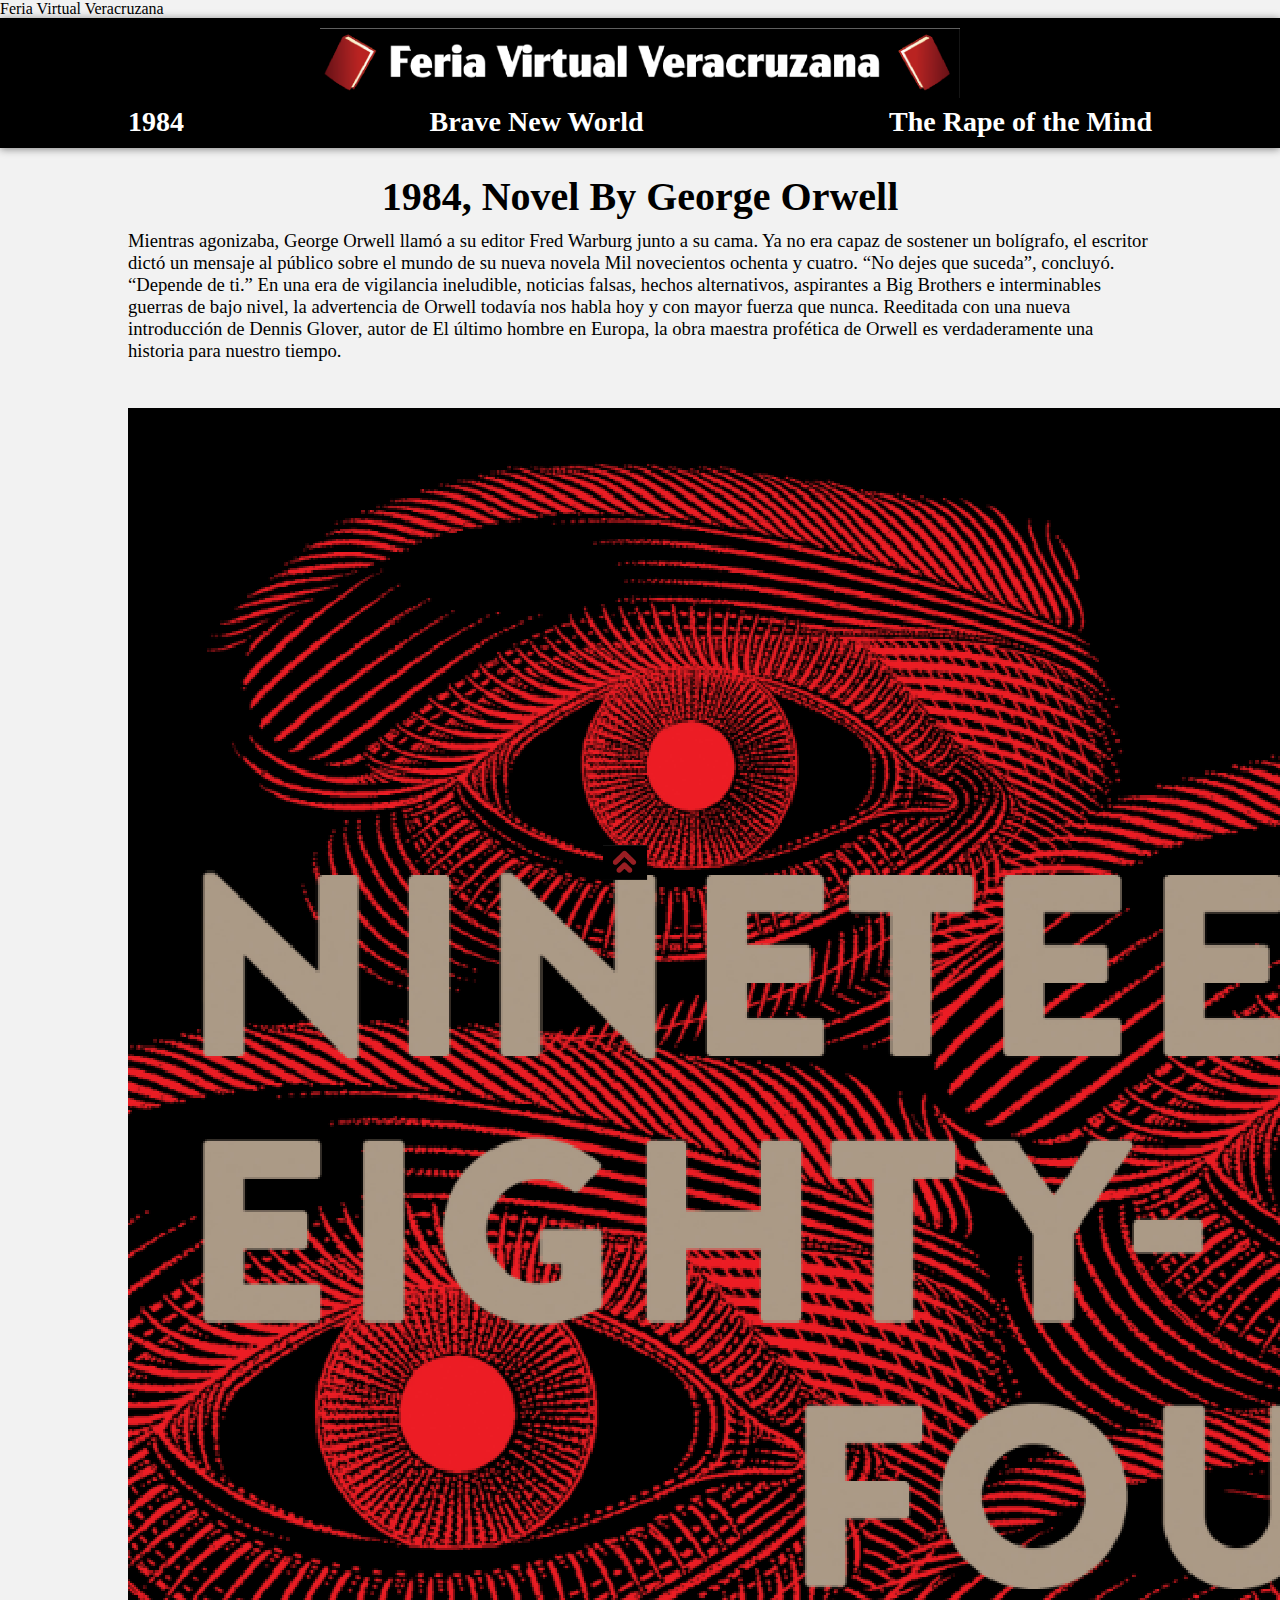
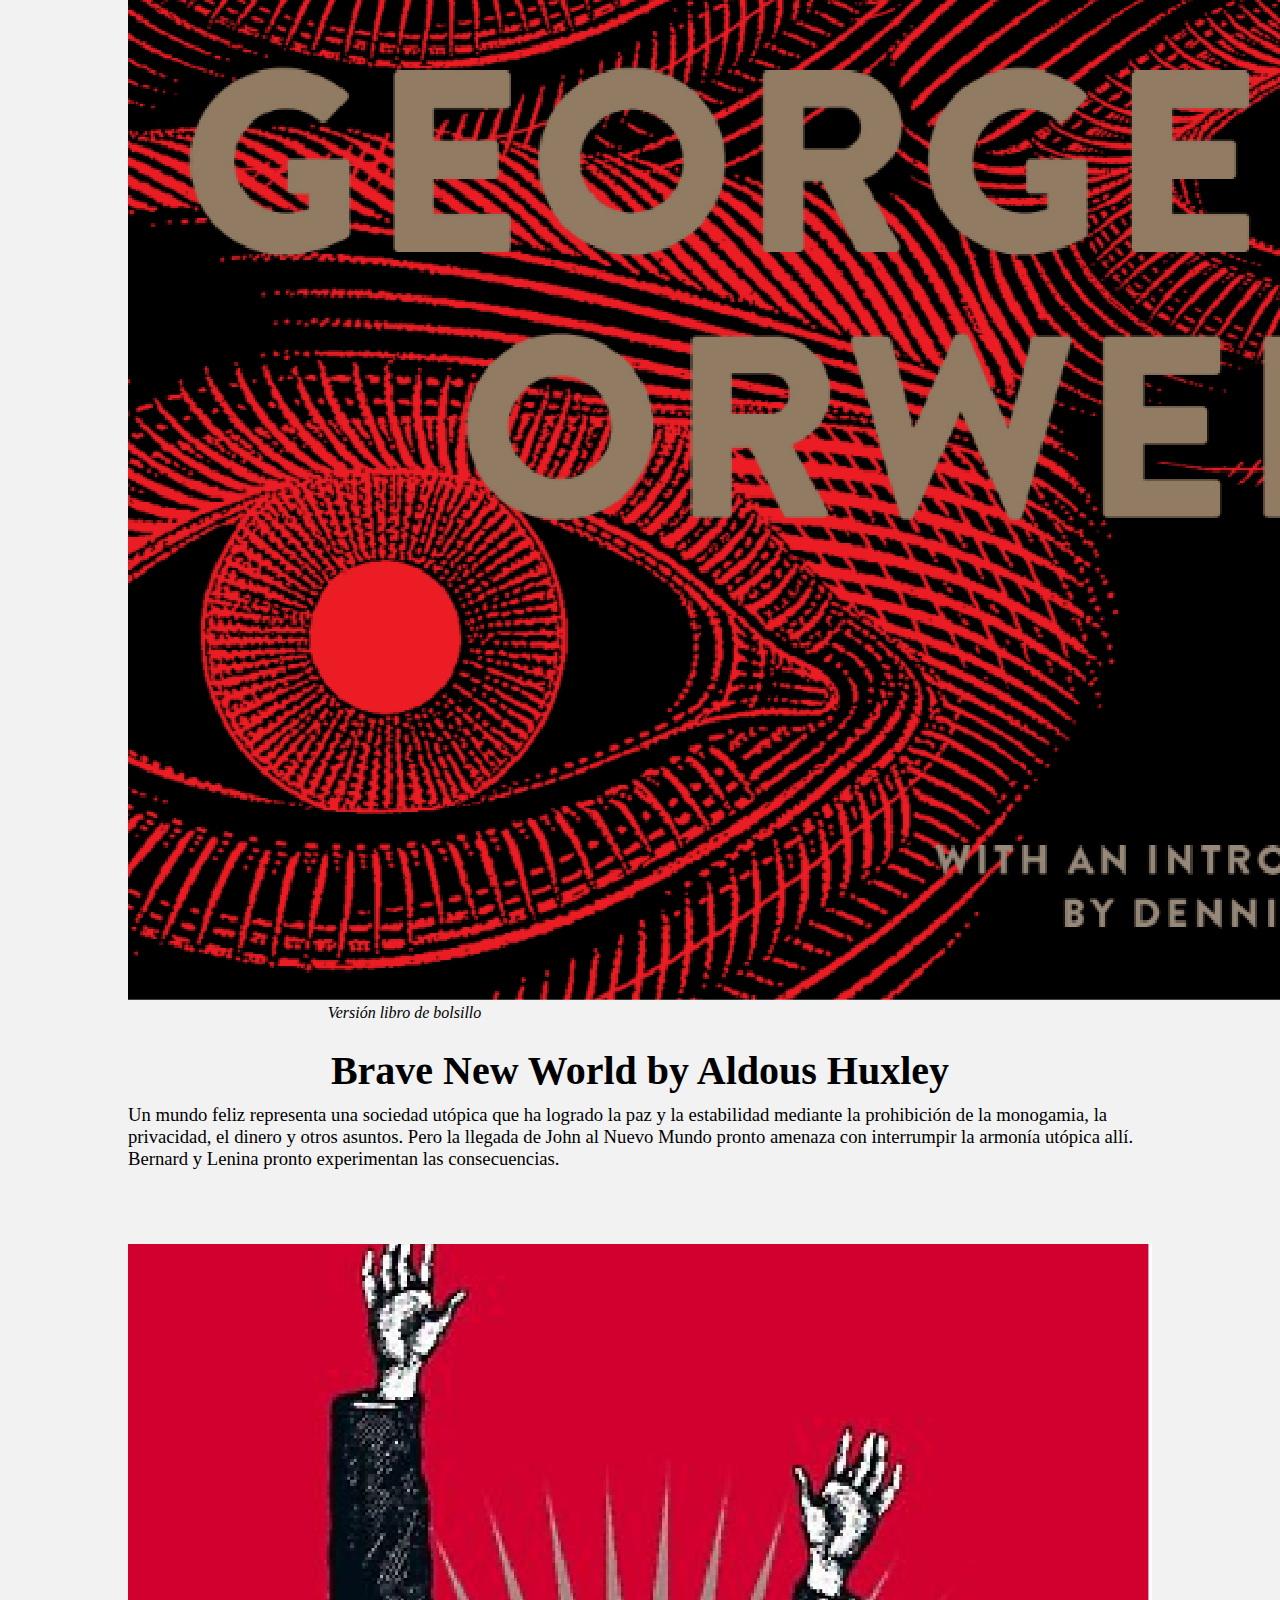
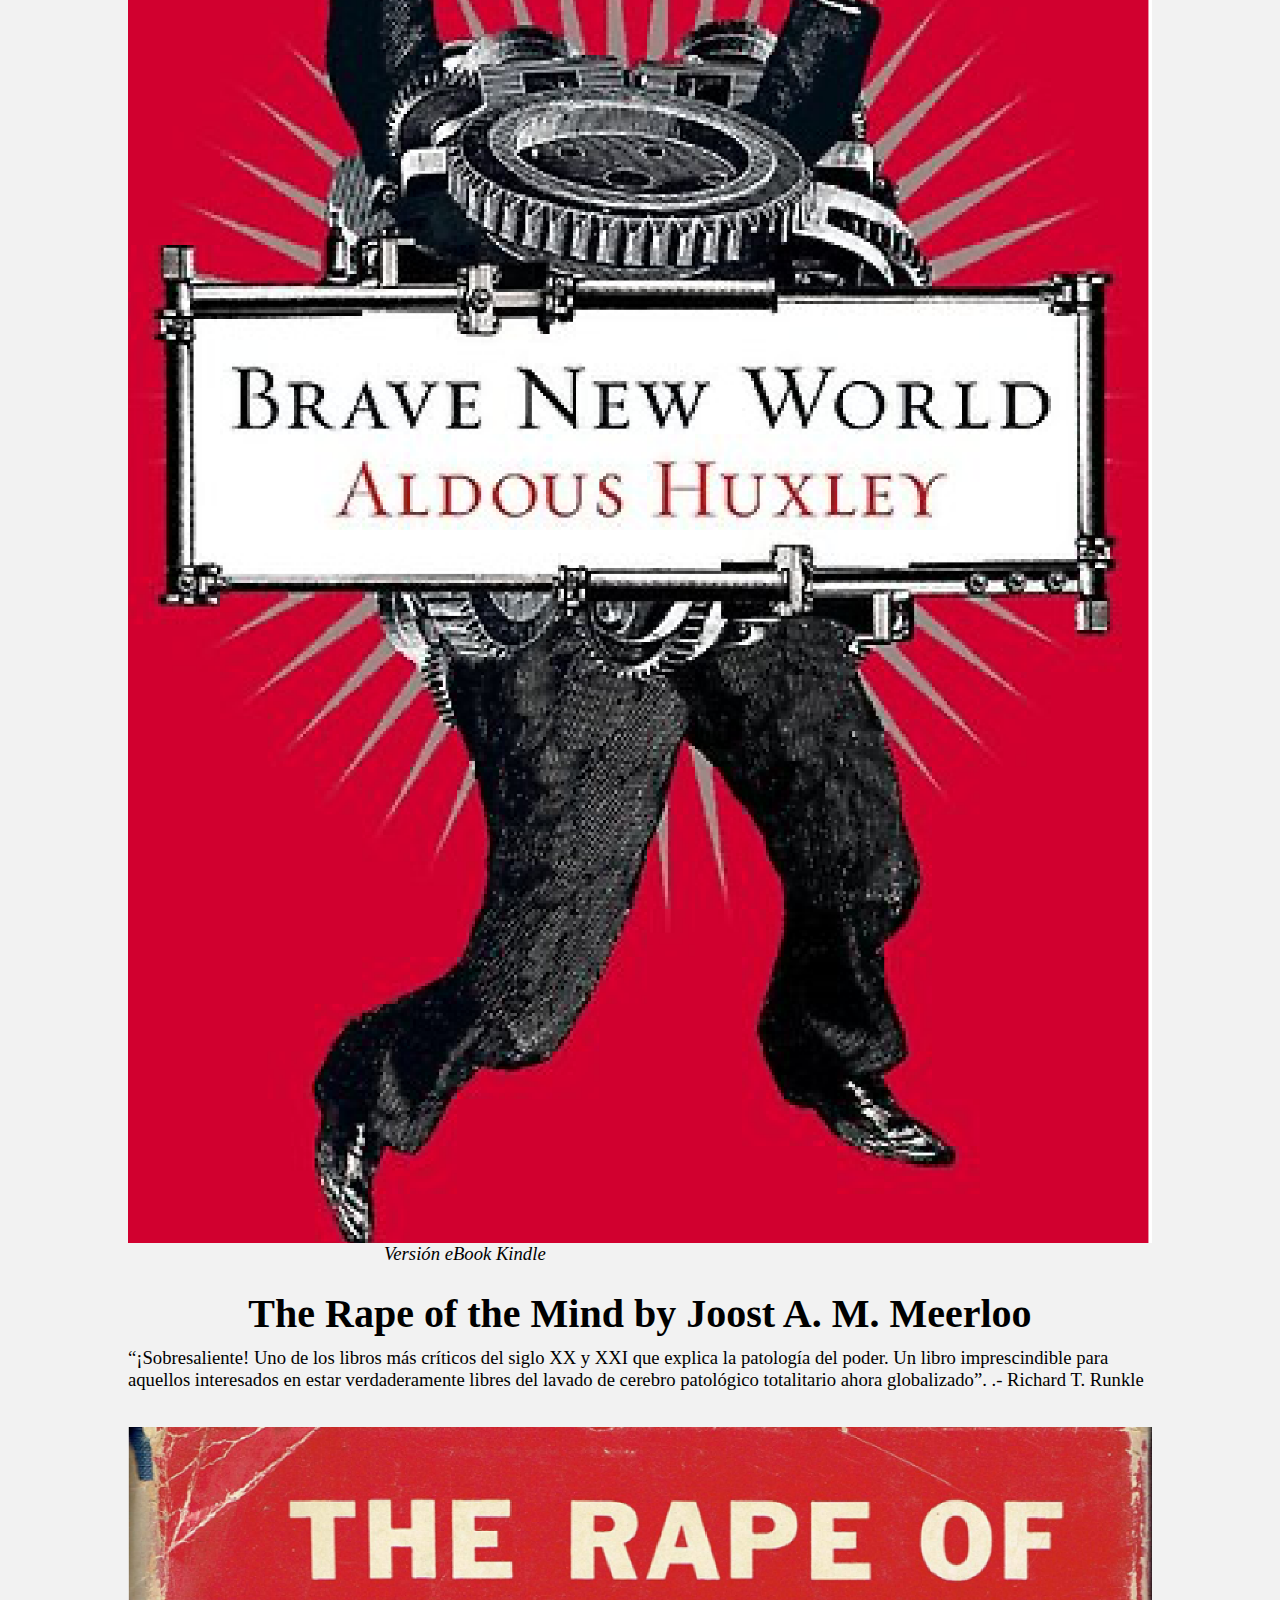
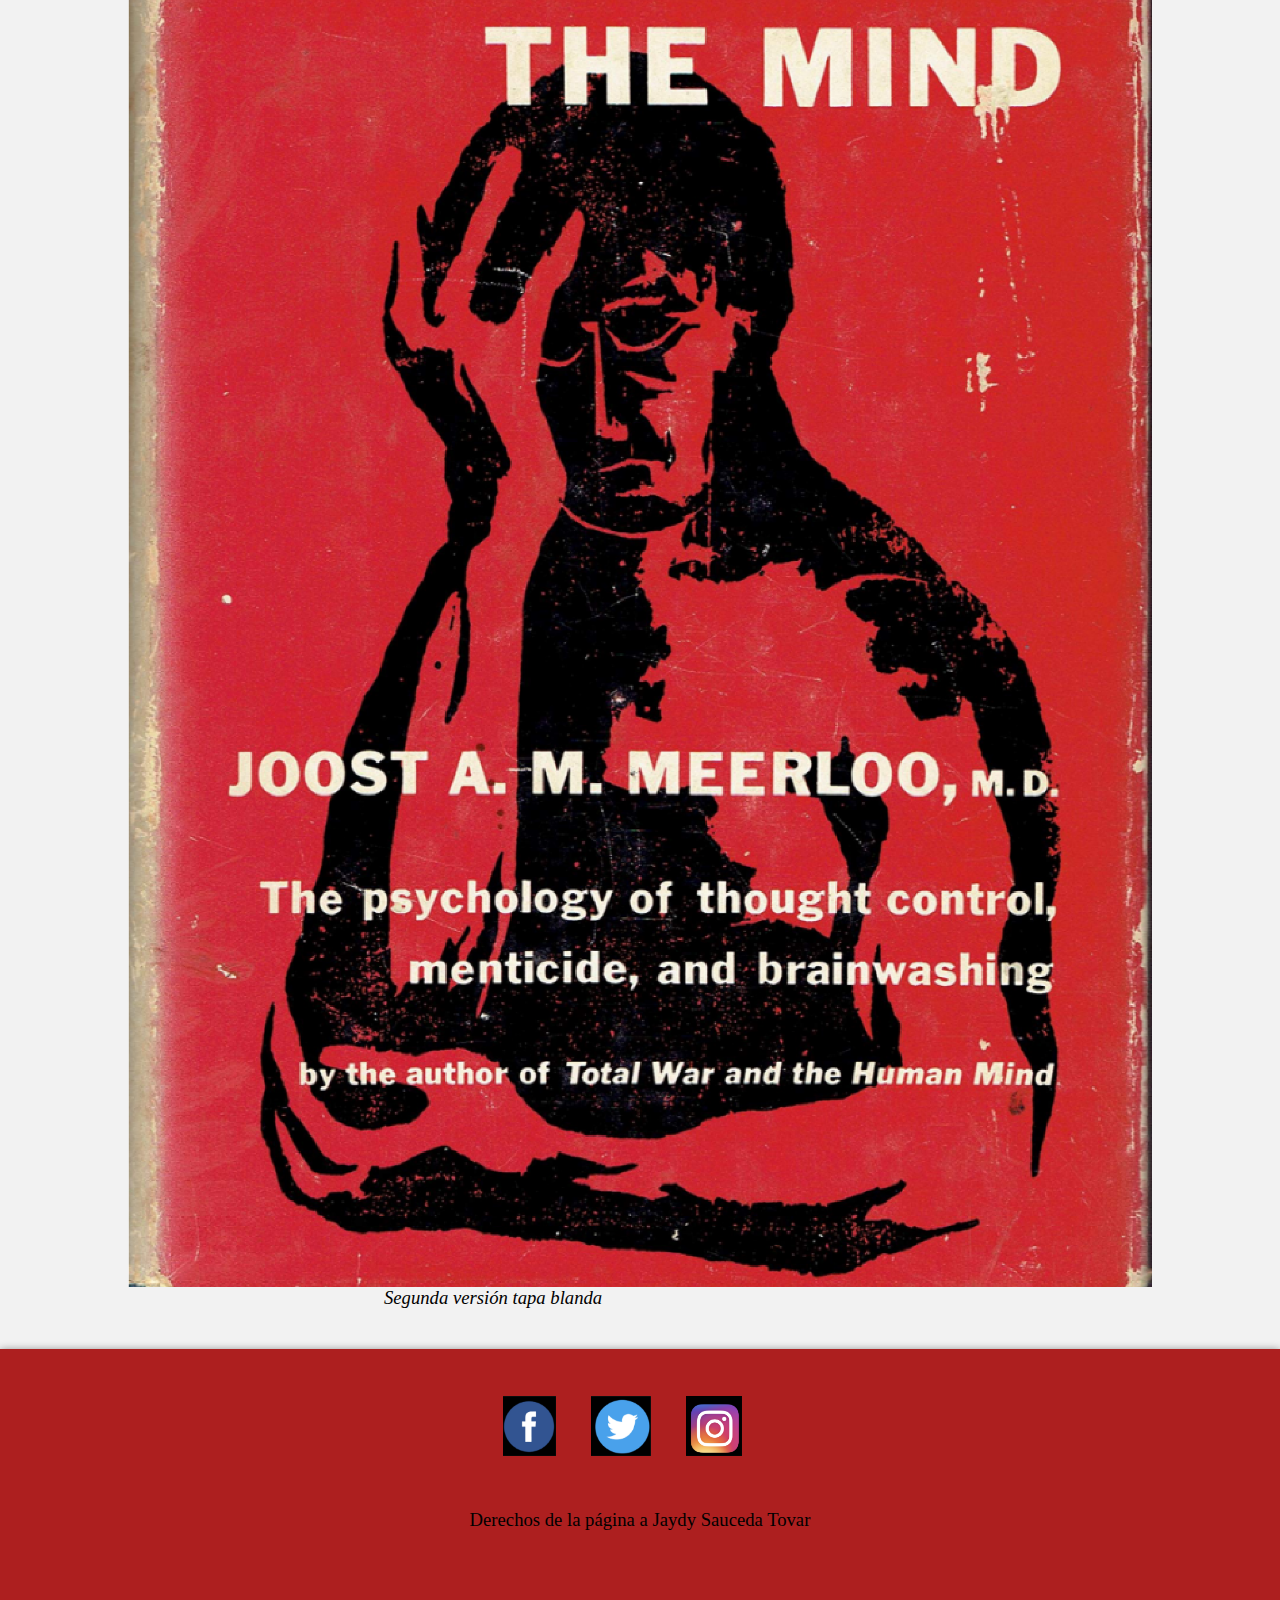
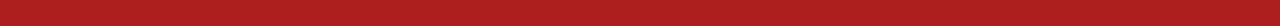
<file: index.html>
<!--comenzamos creando la estrucura basica
de un documento html escribiendo <html y 
teclenado enter para autocompletar, lo que creara
la estructura que se llenara como se menciona a continuación...-->

<!--indica el tipo de docuemnto-->
<!DOCTYPE html> 
<!--dentro de l etiqueta html esta todo el contenido del documento html-->

<html>
<!------------encabezado de pagina----------->
<!--dentro de la etiqueta head esta el encabezado del documento html-->
<head> 
	<meta charset="UTF-8"
	<title>Feria Virtual Veracruzana</title> <!--dentro de la etiqueta tittle esta el titulo de la página-->
	<link rel='stylesheet' href='estilos.css'/> <!--dentro de esta etiqueta esta la referencia a la hoja de estilos-->
    <meta name="viewport" content="width=device-width, initial-scale=1.0"/> <!--viewport para trabajar responsive design-->
</head>

<!------------body de pagina----------->  
<!--dentro de la estiqueta body tipicamente esta todo lo que contendra página-->
<body> 


	<!--dentro de la estiqueta header esta todo lo que sera el encanbezado de la página, pudiendo colocarse dentro del body o antes del body-->
	<header class='menu-container' id="inicio">

      <div class='identificador'>
        <!----modificar nombre y ruta de la imagen para cambiar el logo por el propio----->
       <img src="imagenes/logo.png">
      </div>

      <div class='ligas-secciones'>
      	<!----modificar nombre de la seccion acorde a la necesidad----->
          <a href="#secc1">1984</a>
          <a href="#secc2">Brave New World</a>
          <a href="#secc3">The Rape of the Mind</a>
          
        </div>

    </header>

 


	<!--contenedor que agrupa todos los contenedores que tienen los contenidos de cada sección que aprecen entre el encabezado y pie de pagina-->
    <main class="secciones">
    	<!--contenedor para contenidos de cada sección-->
    	<div class='seccion-contenedor' id="secc1">
    		<!--contenedor para el texto de cada sección-->
    		<div class="texto-secc">
    			<!--si se quiere modificar contenido susutituir el texto entre las etiquetas de texto tipo h1-->
		        <h1>1984, Novel By George Orwell</h1>
		        <!--si se quiere modificar contenido susutituir el texto entre las etiquetas de parrafo-->
		        <p>Mientras agonizaba, George Orwell llamó a su 
editor Fred Warburg junto a su cama. Ya no 
era capaz de sostener un bolígrafo, el escritor 
dictó un mensaje al público sobre el mundo de su nueva novela Mil novecientos ochenta y cuatro. “No dejes que suceda”, concluyó. “Depende de ti.” En una era de vigilancia ineludible, noticias falsas, hechos alternativos, aspirantes a Big Brothers e interminables guerras de bajo nivel, la advertencia 
de Orwell todavía nos habla hoy y con mayor 
fuerza que nunca. Reeditada con una nueva 
introducción de Dennis Glover, autor de El último hombre en Europa, la obra maestra profética de Orwell es verdaderamente una historia para nuestro tiempo.</p>
		        <br><!--etiqueta para un brinco de renglón-->
		        <!--si se quiere modificar contenido susutituir el texto entre las etiquetas de parrafo-->
		        <p> </p>
		        <br><!--etiqueta para un brinco de renglón-->
    		</div>
    		<!--contenedor para las imagenes de la sección 1, OJO: este tiene un layout para dos imagenes-->
    		<div class="img1a_old.png-1">
    		
    				<!--si se quiere modificar contenido susutituir la imagen a la que referencia la etiqueta img-->
	        		<img src="imagenes/img1a_old.png" title="Img 1a">
	      
    			</div>
    			<!--contenedor los dos textos de las dos imagenes en su version de escritorio-->
    			<div class="par-imgs-escritorio">
    				<!--texto para imagen a la izquierda-->
	        		<p>Versión libro de bolsillo</p>
	        		<!--texto para imagen a la derecha-->
	        		
        		</div>
        		<!--contenedor con las dos imagenes en su version mobile-->
        		<div class="par-imgs-mobile">
    				<!--si se quiere modificar contenido susutituir la imagen a la que referencia la etiqueta img-->
	        		<img src="imagenes/img1a_old.png" title="Img 1a">
	        		<!--texto para la imagen-->
	        		<p>Versión libro de bolsillo</p>
	        		<!--si se quiere modificar contenido susutituir la imagen a la que referencia la etiqueta img-->
	        		<img src="imagenes/img1a_old.png" title="Img 1b">
	        		<!--texto para la imagen-->
	        		
    			</div>
    		</div>

    	</div>

    	<!--contenedor para contenidos de cada sección-->
    	<div class='seccion-contenedor' id="secc2">
    		<!--contenedor para el texto de cada sección-->
    		<div class="texto-secc">
    			<!--si se quiere modificar contenido susutituir el texto entre las etiquetas de texto tipo h1-->
		        <h1>Brave New World by Aldous Huxley</h1>
		        <!--si se quiere modificar contenido susutituir el texto entre las etiquetas de parrafo-->
		        <p>Un mundo feliz representa una sociedad utópica que ha logrado la paz y la estabilidad mediante la prohibición de la monogamia, la privacidad, el dinero y otros asuntos.  Pero la llegada de John al Nuevo Mundo pronto amenaza con interrumpir la armonía utópica allí. Bernard y Lenina pronto experimentan las consecuencias.</p>
		        <br><!--etiqueta para un brinco de renglón-->
		        <!--si se quiere modificar contenido susutituir el texto entre las etiquetas de parrafo-->
		        <p></p>
		        <br><!--etiqueta para un brinco de renglón-->
                <!--si se quiere modificar contenido susutituir el texto entre las etiquetas de parrafo-->
                <p></p>
                <br><!--etiqueta para un brinco de renglón-->
    		</div>
    		<!--contenedor para las imagenes de la sección OJO: este tiene un layout para una imagen-->
    		<div class="contenedor-imagen">
    			<!--si se quiere modificar contenido susutituir la imagen a la que referencia la etiqueta img-->
        		<img  src="imagenes/img2_old.png" title="Img 2">
        		<!--texto para la imagen-->
        		<p>Versión eBook Kindle</p>
    		</div>

    	</div>

    	<!--contenedor para contenidos de cada sección-->
    	<div class='seccion-contenedor' id="secc3">
    		<!--contenedor para el texto de cada sección-->
    		<div class="texto-secc">
    			<!--si se quiere modificar contenido susutituir el texto entre las etiquetas de texto tipo h1-->
		        <h1>The Rape of the Mind by Joost A. M. Meerloo</h1>
		        <!--si se quiere modificar contenido susutituir el texto entre las etiquetas de parrafo-->
		        <p>“¡Sobresaliente! Uno de los libros más críticos del siglo XX y XXI que explica la patología del poder. Un libro imprescindible para aquellos interesados en estar verdaderamente libres del lavado de cerebro patológico totalitario ahora globalizado”.

                                                 .- Richard T. Runkle
</p>
		        <br><!--etiqueta para un brinco de renglón-->
		        <!--si se quiere modificar contenido susutituir el texto entre las etiquetas de parrafo-->
		     
                <br><!--etiqueta para un brinco de renglón-->
    		</div>
    		<!--contenedor para las imagenes de la sección OJO: este tiene un layout para una imagen-->
    		<div class="contenedor-imagen">
    			<!--si se quiere modificar contenido susutituir la imagen a la que referencia la etiqueta img-->
        		<img  src="imagenes/img3_old.png" title="Img 3">
        		<!--texto para la imagen-->
        		<p>Segunda versión tapa blanda</p>
    		</div>

    	</div>

    		</div>

    	</div>

    </main>

    <!------------pie de pagina----------->
    <!--dentro de la etiqueta footer esta todo lo que sera el pie de página, pudiendo colocarse dentro del body o despues del body-->
	<footer>
	   
	    <div class='footer-item'>
	      <!----modificar el href para que dirija una pagina especifica de facebook----->
	      <a href="https://www.facebook.com/">
	      	<img src="imagenes/fb.png" title="Facebook">
	      </a>
	      <!----modificar el href para que dirija una pagina especifica de twitter----->
	      <a href="https://twitter.com/">
	      	<img src="imagenes/twitter.png" title="Twitter">
	      </a>
	      <!----modificar el href para que dirija una pagina especifica de instagram----->
	      <a href="http://instagram.com/">
	      	<img src="imagenes/insta.png" title="Instagram">
	      </a>
	    </div>

	    <div class="copyright">
	    	<!----modificarlo con datos o mensaje propio----->
	      <p style="">Derechos de la página a Jaydy Sauceda Tovar</p>
	    </div>
	    
	  </footer>
	<!------------------------------------>

	<!---------enlace que regresa al inicio de la pagina--------->
	<!--dentro de la etiqueta "a" de tipo enlace esta la imagen que actua como icono que regresa al inicio de la página-->
	    <a class="ir-arriba" title="Volver arriba" href="#inicio">
	    	<!--si se quiere modificar contenido susutituir la imagen a la que referencia la etiqueta img-->
	      	<img src="imagenes/flecha.png">
	    </a>

</body>

</html>
</file>
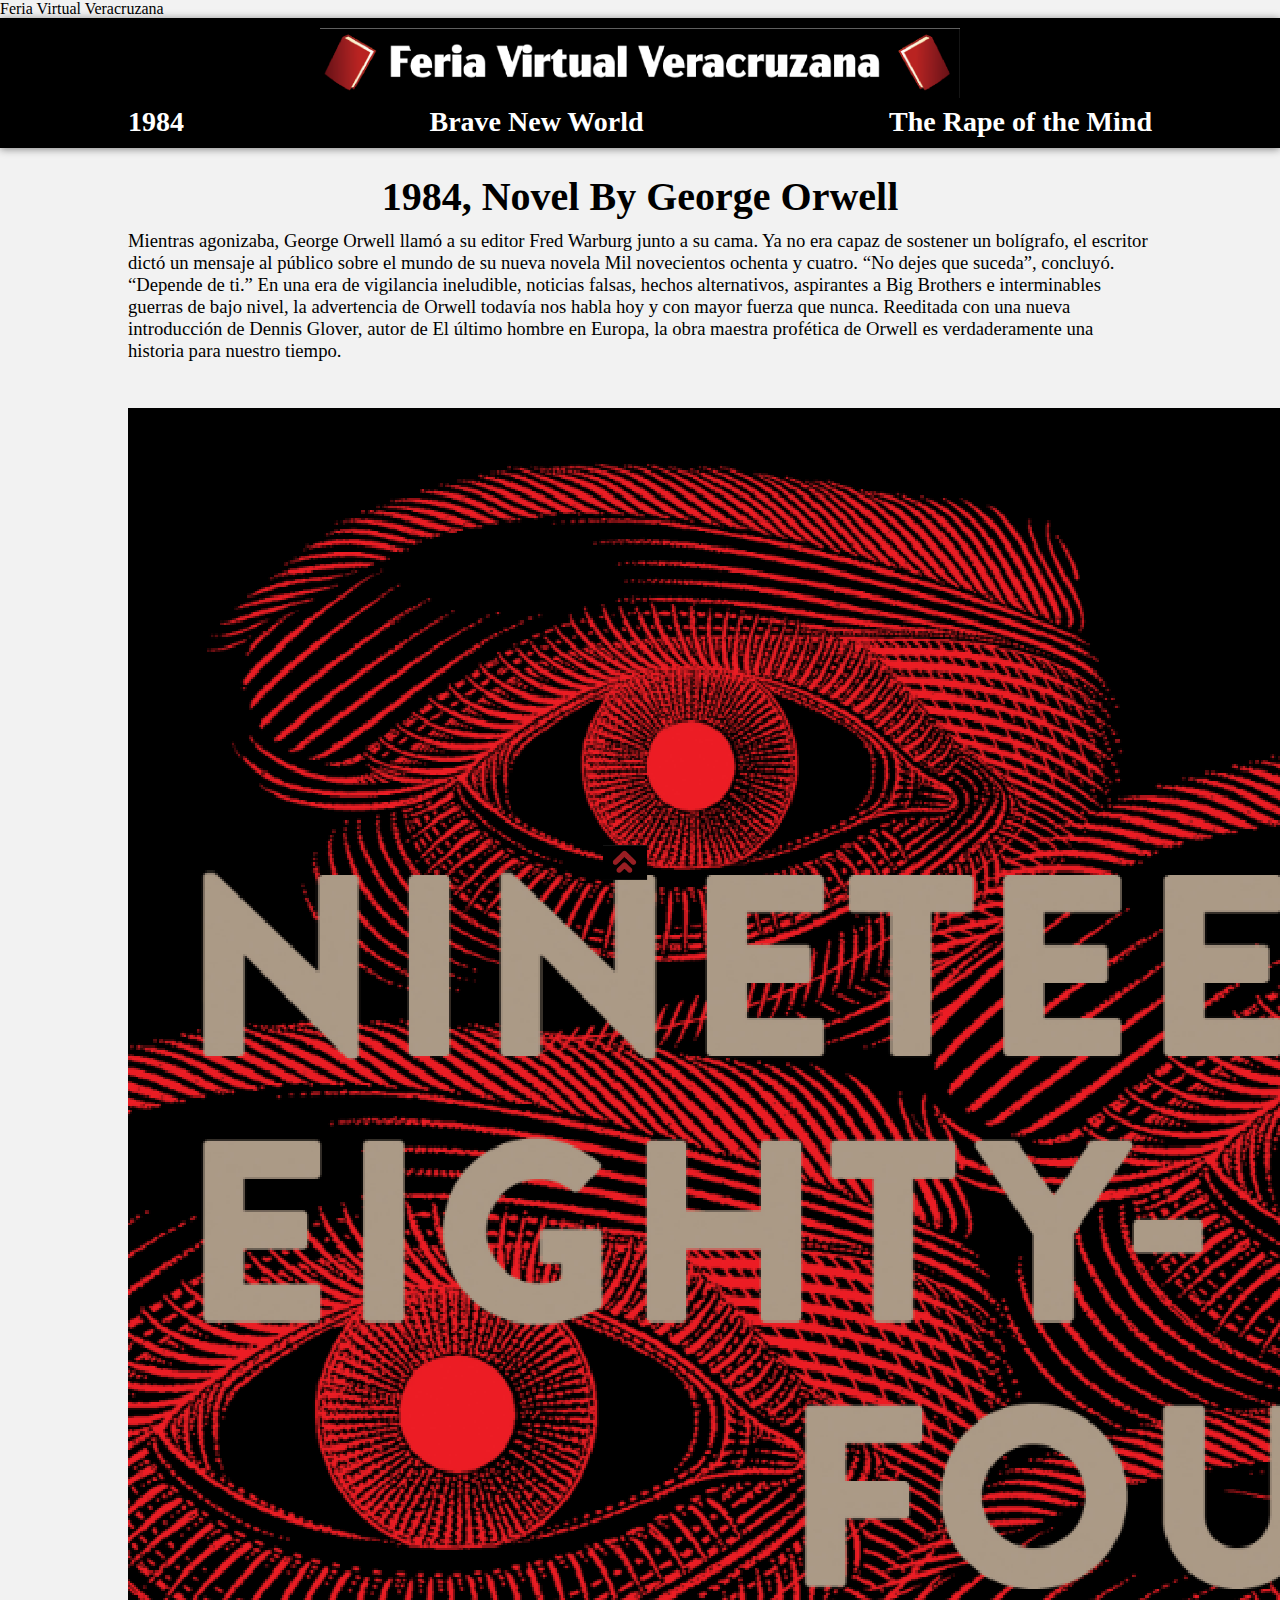
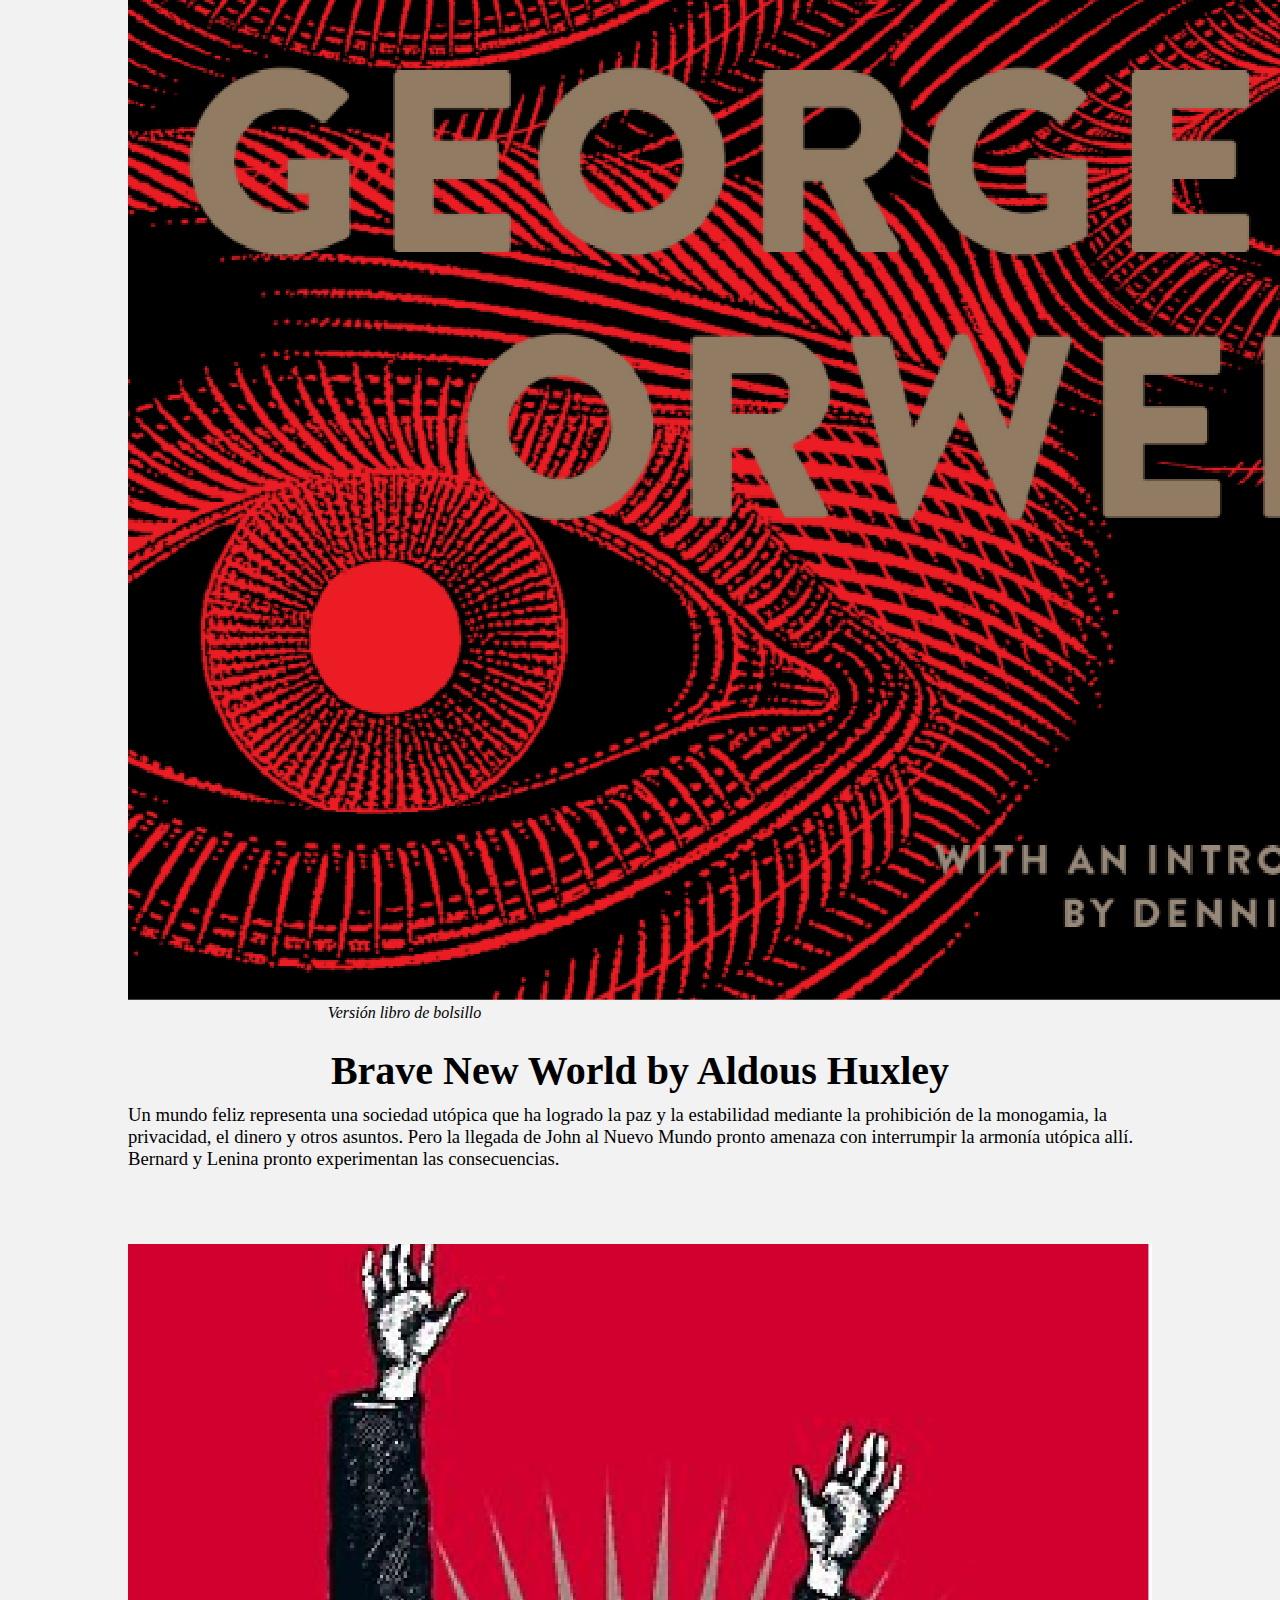
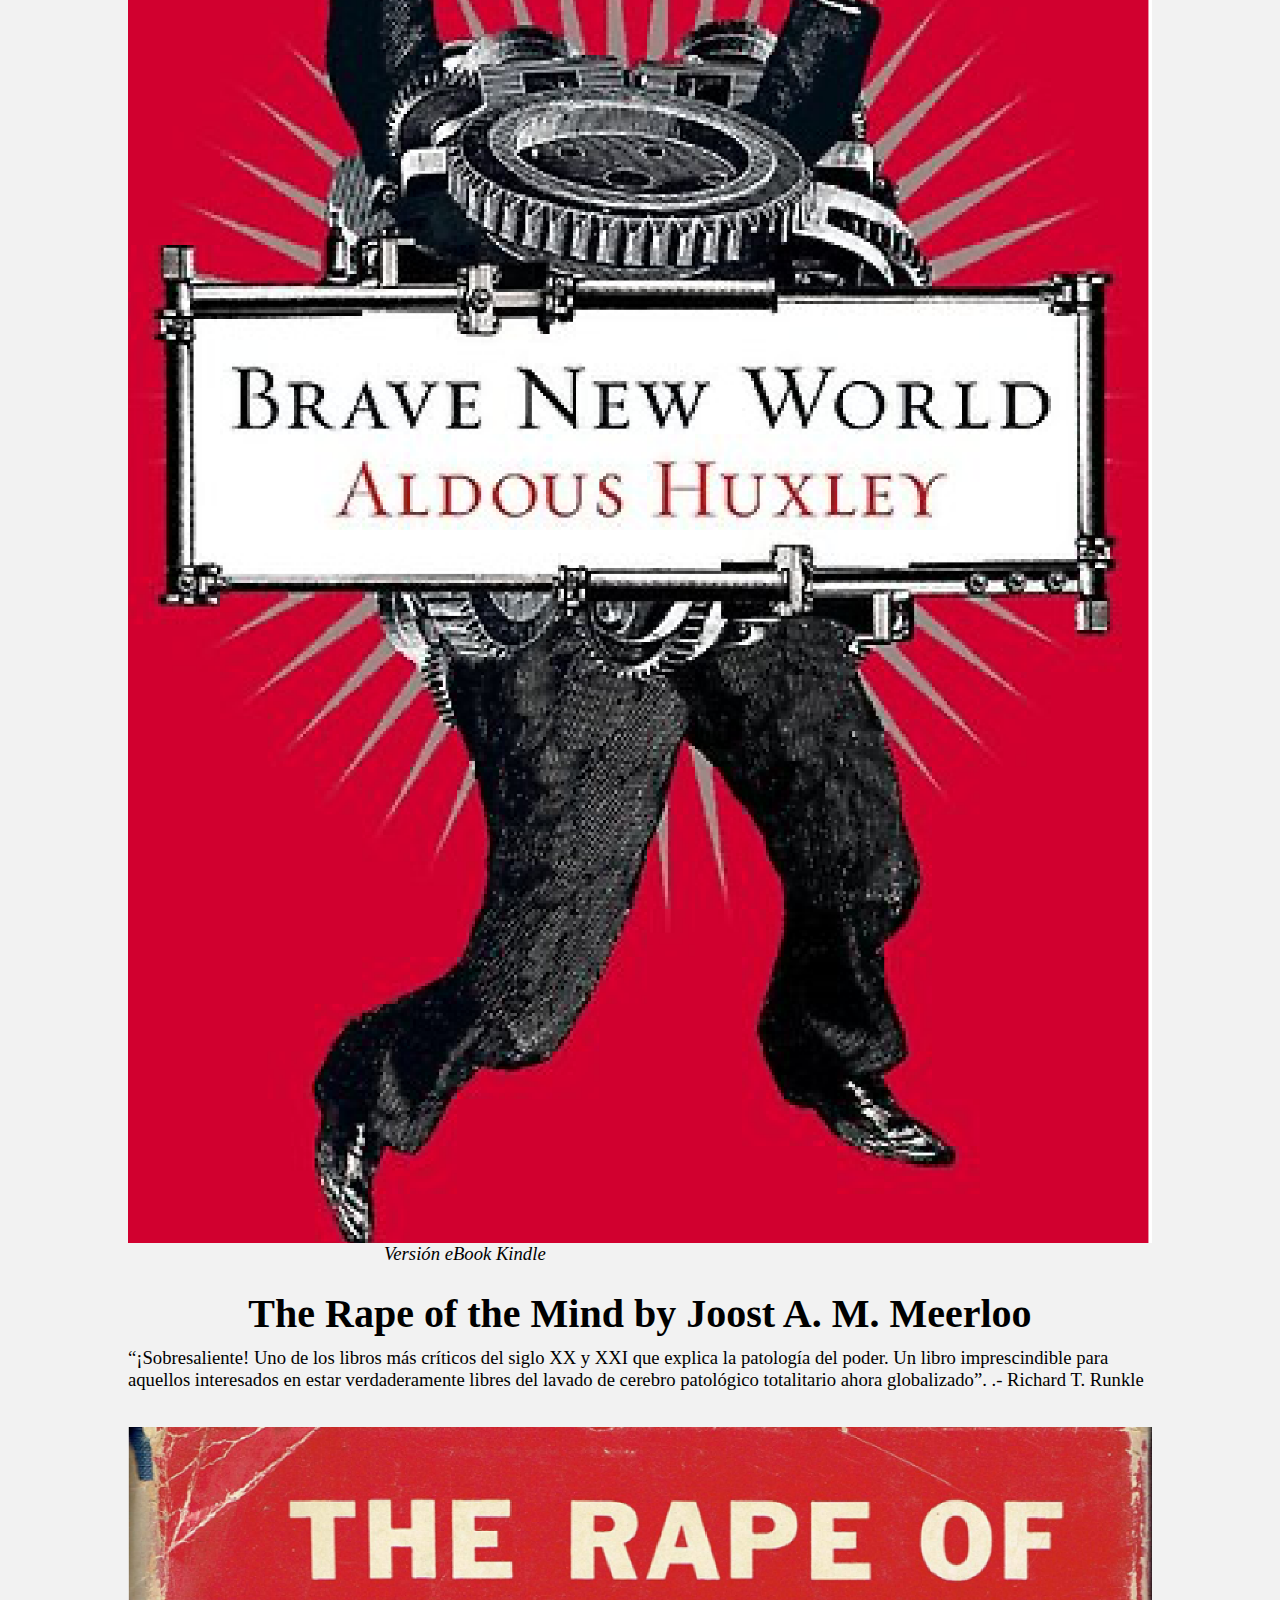
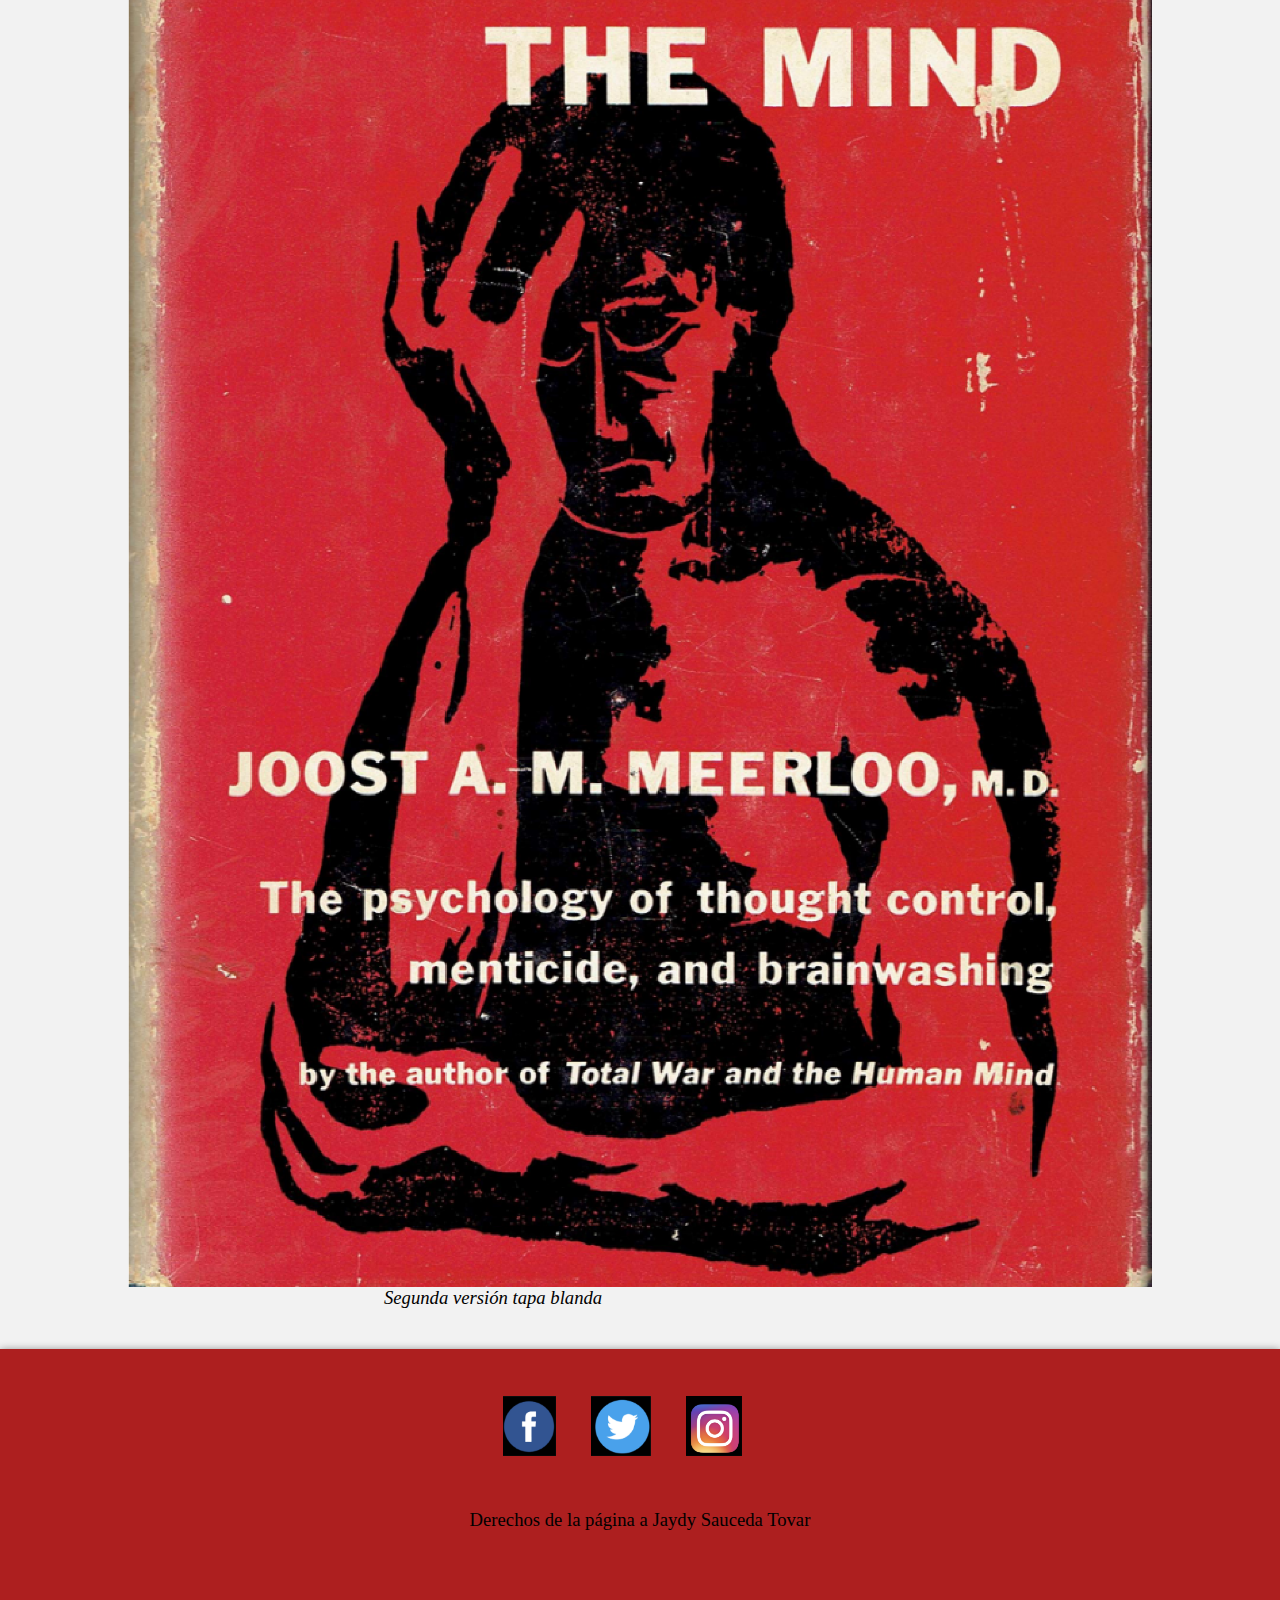
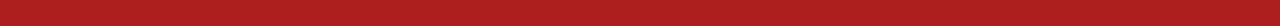
<file: template_modificado.html>
<!--comenzamos creando la estrucura basica
de un documento html escribiendo <html y 
teclenado enter para autocompletar, lo que creara
la estructura que se llenara como se menciona a continuación...-->

<!--indica el tipo de docuemnto-->
<!DOCTYPE html> 
<!--dentro de l etiqueta html esta todo el contenido del documento html-->

<html>
<!------------encabezado de pagina----------->
<!--dentro de la etiqueta head esta el encabezado del documento html-->
<head> 
	<meta charset="UTF-8"
	<title>Feria Virtual Veracruzana</title> <!--dentro de la etiqueta tittle esta el titulo de la página-->
	<link rel='stylesheet' href='estilos.css'/> <!--dentro de esta etiqueta esta la referencia a la hoja de estilos-->
    <meta name="viewport" content="width=device-width, initial-scale=1.0"/> <!--viewport para trabajar responsive design-->
</head>

<!------------body de pagina----------->  
<!--dentro de la estiqueta body tipicamente esta todo lo que contendra página-->
<body> 


	<!--dentro de la estiqueta header esta todo lo que sera el encanbezado de la página, pudiendo colocarse dentro del body o antes del body-->
	<header class='menu-container' id="inicio">

      <div class='identificador'>
        <!----modificar nombre y ruta de la imagen para cambiar el logo por el propio----->
       <img src="imagenes/logo.png">
      </div>

      <div class='ligas-secciones'>
      	<!----modificar nombre de la seccion acorde a la necesidad----->
          <a href="#secc1">1984</a>
          <a href="#secc2">Brave New World</a>
          <a href="#secc3">The Rape of the Mind</a>
          
        </div>

    </header>

 


	<!--contenedor que agrupa todos los contenedores que tienen los contenidos de cada sección que aprecen entre el encabezado y pie de pagina-->
    <main class="secciones">
    	<!--contenedor para contenidos de cada sección-->
    	<div class='seccion-contenedor' id="secc1">
    		<!--contenedor para el texto de cada sección-->
    		<div class="texto-secc">
    			<!--si se quiere modificar contenido susutituir el texto entre las etiquetas de texto tipo h1-->
		        <h1>1984, Novel By George Orwell</h1>
		        <!--si se quiere modificar contenido susutituir el texto entre las etiquetas de parrafo-->
		        <p>Mientras agonizaba, George Orwell llamó a su 
editor Fred Warburg junto a su cama. Ya no 
era capaz de sostener un bolígrafo, el escritor 
dictó un mensaje al público sobre el mundo de su nueva novela Mil novecientos ochenta y cuatro. “No dejes que suceda”, concluyó. “Depende de ti.” En una era de vigilancia ineludible, noticias falsas, hechos alternativos, aspirantes a Big Brothers e interminables guerras de bajo nivel, la advertencia 
de Orwell todavía nos habla hoy y con mayor 
fuerza que nunca. Reeditada con una nueva 
introducción de Dennis Glover, autor de El último hombre en Europa, la obra maestra profética de Orwell es verdaderamente una historia para nuestro tiempo.</p>
		        <br><!--etiqueta para un brinco de renglón-->
		        <!--si se quiere modificar contenido susutituir el texto entre las etiquetas de parrafo-->
		        <p> </p>
		        <br><!--etiqueta para un brinco de renglón-->
    		</div>
    		<!--contenedor para las imagenes de la sección 1, OJO: este tiene un layout para dos imagenes-->
    		<div class="img1a_old.png-1">
    		
    				<!--si se quiere modificar contenido susutituir la imagen a la que referencia la etiqueta img-->
	        		<img src="imagenes/img1a_old.png" title="Img 1a">
	      
    			</div>
    			<!--contenedor los dos textos de las dos imagenes en su version de escritorio-->
    			<div class="par-imgs-escritorio">
    				<!--texto para imagen a la izquierda-->
	        		<p>Versión libro de bolsillo</p>
	        		<!--texto para imagen a la derecha-->
	        		
        		</div>
        		<!--contenedor con las dos imagenes en su version mobile-->
        		<div class="par-imgs-mobile">
    				<!--si se quiere modificar contenido susutituir la imagen a la que referencia la etiqueta img-->
	        		<img src="imagenes/img1a_old.png" title="Img 1a">
	        		<!--texto para la imagen-->
	        		<p>Versión libro de bolsillo</p>
	        		<!--si se quiere modificar contenido susutituir la imagen a la que referencia la etiqueta img-->
	        		<img src="imagenes/img1a_old.png" title="Img 1b">
	        		<!--texto para la imagen-->
	        		
    			</div>
    		</div>

    	</div>

    	<!--contenedor para contenidos de cada sección-->
    	<div class='seccion-contenedor' id="secc2">
    		<!--contenedor para el texto de cada sección-->
    		<div class="texto-secc">
    			<!--si se quiere modificar contenido susutituir el texto entre las etiquetas de texto tipo h1-->
		        <h1>Brave New World by Aldous Huxley</h1>
		        <!--si se quiere modificar contenido susutituir el texto entre las etiquetas de parrafo-->
		        <p>Un mundo feliz representa una sociedad utópica que ha logrado la paz y la estabilidad mediante la prohibición de la monogamia, la privacidad, el dinero y otros asuntos.  Pero la llegada de John al Nuevo Mundo pronto amenaza con interrumpir la armonía utópica allí. Bernard y Lenina pronto experimentan las consecuencias.</p>
		        <br><!--etiqueta para un brinco de renglón-->
		        <!--si se quiere modificar contenido susutituir el texto entre las etiquetas de parrafo-->
		        <p></p>
		        <br><!--etiqueta para un brinco de renglón-->
                <!--si se quiere modificar contenido susutituir el texto entre las etiquetas de parrafo-->
                <p></p>
                <br><!--etiqueta para un brinco de renglón-->
    		</div>
    		<!--contenedor para las imagenes de la sección OJO: este tiene un layout para una imagen-->
    		<div class="contenedor-imagen">
    			<!--si se quiere modificar contenido susutituir la imagen a la que referencia la etiqueta img-->
        		<img  src="imagenes/img2_old.png" title="Img 2">
        		<!--texto para la imagen-->
        		<p>Versión eBook Kindle</p>
    		</div>

    	</div>

    	<!--contenedor para contenidos de cada sección-->
    	<div class='seccion-contenedor' id="secc3">
    		<!--contenedor para el texto de cada sección-->
    		<div class="texto-secc">
    			<!--si se quiere modificar contenido susutituir el texto entre las etiquetas de texto tipo h1-->
		        <h1>The Rape of the Mind by Joost A. M. Meerloo</h1>
		        <!--si se quiere modificar contenido susutituir el texto entre las etiquetas de parrafo-->
		        <p>“¡Sobresaliente! Uno de los libros más críticos del siglo XX y XXI que explica la patología del poder. Un libro imprescindible para aquellos interesados en estar verdaderamente libres del lavado de cerebro patológico totalitario ahora globalizado”.

                                                 .- Richard T. Runkle
</p>
		        <br><!--etiqueta para un brinco de renglón-->
		        <!--si se quiere modificar contenido susutituir el texto entre las etiquetas de parrafo-->
		     
                <br><!--etiqueta para un brinco de renglón-->
    		</div>
    		<!--contenedor para las imagenes de la sección OJO: este tiene un layout para una imagen-->
    		<div class="contenedor-imagen">
    			<!--si se quiere modificar contenido susutituir la imagen a la que referencia la etiqueta img-->
        		<img  src="imagenes/img3_old.png" title="Img 3">
        		<!--texto para la imagen-->
        		<p>Segunda versión tapa blanda</p>
    		</div>

    	</div>

    		</div>

    	</div>

    </main>

    <!------------pie de pagina----------->
    <!--dentro de la etiqueta footer esta todo lo que sera el pie de página, pudiendo colocarse dentro del body o despues del body-->
	<footer>
	   
	    <div class='footer-item'>
	      <!----modificar el href para que dirija una pagina especifica de facebook----->
	      <a href="https://www.facebook.com/">
	      	<img src="imagenes/fb.png" title="Facebook">
	      </a>
	      <!----modificar el href para que dirija una pagina especifica de twitter----->
	      <a href="https://twitter.com/">
	      	<img src="imagenes/twitter.png" title="Twitter">
	      </a>
	      <!----modificar el href para que dirija una pagina especifica de instagram----->
	      <a href="http://instagram.com/">
	      	<img src="imagenes/insta.png" title="Instagram">
	      </a>
	    </div>

	    <div class="copyright">
	    	<!----modificarlo con datos o mensaje propio----->
	      <p style="">Derechos de la página a Jaydy Sauceda Tovar</p>
	    </div>
	    
	  </footer>
	<!------------------------------------>

	<!---------enlace que regresa al inicio de la pagina--------->
	<!--dentro de la etiqueta "a" de tipo enlace esta la imagen que actua como icono que regresa al inicio de la página-->
	    <a class="ir-arriba" title="Volver arriba" href="#inicio">
	    	<!--si se quiere modificar contenido susutituir la imagen a la que referencia la etiqueta img-->
	      	<img src="imagenes/flecha.png">
	    </a>

</body>

</html>
</file>
<file: estilos.css>
/********************************/
/*estilos generales de la página*/
/********************************/
* { /*reseteo todos los elementos para que por default tengan 
	un margen 0 y padding 0 y un modelo de caja tipo border-box*/
   margin: 0;
   padding: 0;
   box-sizing: border-box;
   font-family: 'Basic Gothic Pro;', medium; /*especifico el nombre y familia de la tipografia a usar*/
}
html {
  scroll-behavior: smooth; /*para desplazarse "scrolear" suavemente dentro de la página al presionar un enlace*/
}
/***************************************************/


/**********************************/
/*estilos para header de la página*/
/**********************************/
header {/*caracteristicas elementos dentro del header de la pagina*/
	font-size: 24px; /*tamaño de las fuentes que aprecen en el header*/
  	background-color: #000000;  /*color fondo encabezado*/
    height: 130px;  /* altura del encabezado, equivale a 5.5em*/
    padding-left: 10%; /*hago un espacio a la izquierda al interior del contenedor header de 10% del ancho del viewport*/
    padding-right: 10%; /*hago un espacio a la derecha al interior del contenedor header de 10% del ancho del viewport*/
  	box-shadow: 0px 1px 8px grey; /*efecto de material con sombreado sobre el fondo*/
    transition: 100ms; /*para la transicion con media queries diseño responsivo*/
}
@media screen and (max-width: 700px) {
header {
	height: 290px;  /* altura del encabezado, equivale a 5.5em*/
	}
}
.menu-container {/*caracteristicas elementos en contenedor con la clase menu-container*/
  	display: flex; /*tipo de layout felxbox*/
  	flex-direction: column; /*rederizara/dibujara los items/elementos hijos en el layout 
  	como una columna, un contenedor o un item sobre el otro */
}
.identificador {/*caracteristicas elementos en contenedor con la clase identificador*/
  	/*border: 5px solid #222;  /* For debugging */
  	width: 100%; /*ancho que tendra el contenedor con clase menu*/
  	display: flex; /*sera un elemento/item de tipo flex*/
  	justify-content: center; /*defino la alineación horizontal de los items hijos al centro*/
}
.identificador img{/*caracteristicas imagen identificadora dentro del contenedor con clase identificador*/
	margin-top: 10px; /*un margen arriba de 15 px*/
    height: 69.61px; /*ancho que tendra la imagen identificadora*/
}
.ligas-secciones{/*caracteristicas elementos en contenedor con la clase secciones*/
	/*border: 5px solid #555;  /* For debugging */
	width: 100%; /*ancho que tendra el contenedor con clase menu*/
	display: flex; /*sera un elemento/item de tipo flex*/
	justify-content: space-between; /*defino la alineación horizontal de los items hijos diciendo
	cuando hay mas de uno distribuya el esapcio restante entre los espacios de cada elemento/item*/
}
.ligas-secciones a{/*caracteristicas elementos tipo enlace dentro del contenedor con clase secciones*/
	color: #ffffff; /*color que tendran las fuentes de los enlaces*/
	text-decoration: none; /*le quito decoraciones a los enlaces, saeln sin subrayar ahora*/
  	font-weight: bold; /*tipo de letra bold*/
 	margin-top: 8px;
 	transition: 50ms; /*para la transicion con media queries diseño responsivo*/
 	font-size: 21pt;
}
.ligas-secciones a:hover{
  transform: scale(1.03);
  transition: 50ms;
}
/**media query cuando ancho es menor o igual a 700px**/
@media screen and (max-width: 700px) {
  .ligas-secciones {
    flex-direction: column;
    text-align: center;
    }
 }
/***************************************************/







/********************************/
/*estilos para body de la página*/
/********************************/
.secciones {/*caracteristicas elementos en contenedor con la clase menu-container*/
  	display: flex; /*tipo de layout felxbox*/
  	flex-direction: column; /*rederizara/dibujara los items/elementos hijos en el layout 
  	como una columna, un contenedor o un item sobre el otro */
  	padding-left: 10%; /*hago un espacio a la izquierda al interior del contenedor header de 10% del ancho del viewport*/
    padding-right: 10%; /*hago un espacio a la derecha al interior del contenedor header de 10% del ancho del viewport*/
}
.texto-secc {
	display: flex; /*sera un elemento/item de tipo flex*/
	flex-direction: column; /*rederizara/dibujara los items/elementos hijos en el layout 
  	como una columna, un contenedor o un item sobre el otro */
}
.texto-secc h1{
	display: flex; /*sera un elemento/item de tipo flex*/
	justify-content: center; /*defino la alineación horizontal de los items hijos al centro*/
	margin-top: 25px;
	font-size: 30pt;
}
.texto-secc p{
	font-size: 14pt;
	display: flex; /*sera un elemento/item de tipo flex*/
	margin-top: 10px;
}
.contenedor-imagen {
  	display: flex; /*sera un elemento/item de tipo flex*/
  	flex-direction: column;
  	align-items: center;
}
.imgs-secc-1{
	display: flex; /*sera un elemento/item de tipo flex*/
  	flex-direction: column;
  	align-items: center; 
}
.par-imgs-escritorio{/*caracteristicas elementos en contenedor con la clase secciones*/
	/*border: 5px solid #555;  /* For debugging */
	width: 65%; /*ancho que tendra el contenedor con clase menu*/
	display: flex; /*sera un elemento/item de tipo flex*/
	justify-content: space-around; /*defino la alineación horizontal de los items hijos diciendo
	cuando hay mas de uno distribuya el esapcio restante entre los espacios de cada elemento/item*/
}
.par-imgs-escritorio img{
	width: 50%;
	display: flex; /*sera un elemento/item de tipo flex*/
}
.par-imgs-escritorio img:hover{
  transform: scale(1.03);
  transition: 200ms;
}
.par-imgs-escritorio p{
	width: 40%;
	font-size: 12pt;
	font-style: italic;
	text-align: center;
	display: flex; /*sera un elemento/item de tipo flex*/
}
.par-imgs-mobile{/*caracteristicas elementos en contenedor con la clase secciones*/
	display: none;
}
.par-imgs-mobile img{
	display: none;
}
.par-imgs-mobile p{
	display: none;
}
/**media query cuando ancho es menor o igual a 700px**/
@media screen and (max-width: 700px) {
	.texto-secc p{
		font-size: 14pt;
	}
	.par-imgs-escritorio{/*caracteristicas elementos en contenedor con la clase secciones*/
		display: none;
	}
	.par-imgs-escritorio img{
		display: none;
	}
	.par-imgs-escritorio img:hover{
	 	display: none;
	}
	.par-imgs-escritorio p{
		display: none;
	}
	.par-imgs-mobile{/*caracteristicas elementos en contenedor con la clase secciones*/
		/*border: 5px solid #555;  /* For debugging */
		width: 100%; /*ancho que tendra el contenedor con clase menu*/
  		display: flex; /*sera un elemento/item de tipo flex*/
  		flex-direction: column;
  		align-items: center; 
	}
	.par-imgs-mobile img{
		width: 100%;
		transition: 200ms;
		display: flex; /*sera un elemento/item de tipo flex*/
	}
	.par-imgs-mobile img:hover{
	 	transform: scale(1.03);
  		transition: 200ms;
	}
	.par-imgs-mobile p{
		width: 100%;
		font-size: 12pt;
		font-style: italic;
		text-align: center;
		display: flex; /*sera un elemento/item de tipo flex*/
	}
 }
.contenedor-imagen img{
	display: flex; /*sera un elemento/item de tipo flex*/
	width: 100%;
	transition: 200ms;
}
.contenedor-imagen img:hover{
  transform: scale(1.03);
  transition: 200ms;
}
.contenedor-imagen p{
	width: 50%;
	text-align: center;
	font-size: 14pt;
	font-style: italic;
	display: flex; /*sera un elemento/item de tipo flex*/
}
/**media query cuando ancho es menor o igual a 700px**/
@media screen and (max-width: 700px){
	.contenedor-imagen img{
		width: 100%;
		transition: 200ms;
	}
	.contenedor-imagen p{
		width: 100%;
		font-size: 12pt;
	}
}
.contenedor-imagen-secc4{
	display: flex; /*sera un elemento/item de tipo flex*/
  	flex-direction: column;
  	align-items: center;
}
.contenedor-imagen-secc4 p{
	width: 80%;
	text-align: center;
	font-style: italic;
	font-size: 14pt;
	display: flex; /*sera un elemento/item de tipo flex*/
}
.contenedor-imagen-secc4 img{
	display: flex; /*sera un elemento/item de tipo flex*/
	width: 100%;
	transition: 200ms;
}
.contenedor-imagen-secc4 img:hover{
  transform: scale(1.03);
  transition: 200ms;
}
/**media query cuando ancho es menor o igual a 700px**/
@media screen and (max-width: 700px){
	.contenedor-imagen-secc4 p{
		width: 100%;
		font-size: 12pt;
	}
	.contenedor-imagen-secc4 img{
		display: flex; /*sera un elemento/item de tipo flex*/
		width: 100%;
		transition: 200ms;
	}
}
/***************************************************/






/**********************************/
/*estilos para footer de la página*/
/**********************************/
footer {
  	background-color: #ad1f1f;/*color fondo pie de pagina*/
  	margin-top: 40px;
  	box-shadow: 0px 1px 8px grey;
  	display: flex; /*sera un elemento/item de tipo flex*/
  	flex-direction: column;
  	align-items: center; 
}
.footer-item{
	margin-top: 47px;
	width: 100%;
  	display: flex; /*sera un elemento/item de tipo flex*/
  	justify-content: center; /*defino la alineación horizontal de los items hijos al centro*/
}
.footer-item img{
	height: 60px;
	margin-right: 35px;
}
.copyright{
	font-size: 14pt;
	text-align: center;
	margin-top: 49px;
	margin-bottom: 95px;
}
/**media query cuando ancho es menor o igual a 700px**/
@media screen and (max-width: 700px){
	.footer-item{
  		flex-direction: column;
  		align-items: center; 
	}
	.footer-item img{
		height: 50px;
		margin-top: 35px;
		margin-right: 0px;
	}
	.copyright{
		font-size: 12pt;
	}
}
/***************************************************/





/*********************************/
/*estilos para icono hacia arriba*/
/*********************************/
.ir-arriba {
  	display: flex; /*sera un elemento/item de tipo flex*/
  	flex-direction: column;
  	align-items: center; 
}
.ir-arriba img{
  	height: 35px;
  	padding-right: 30px;
  	text-decoration: none;
  	cursor:pointer;
  	position:fixed;
 	bottom:20px;
}
/**media query cuando ancho es menor o igual a 700px**/
@media screen and (max-width: 700px){
	.ir-arriba img{
		height: 30px;
  		padding-right: 0px;
	}
}
.ir-arriba img:hover{
	transform: scale(1.1);
  	transition: 100ms;
}
/***************************************************/

body {
	background-color: #F2F2F2;
}
</file>
